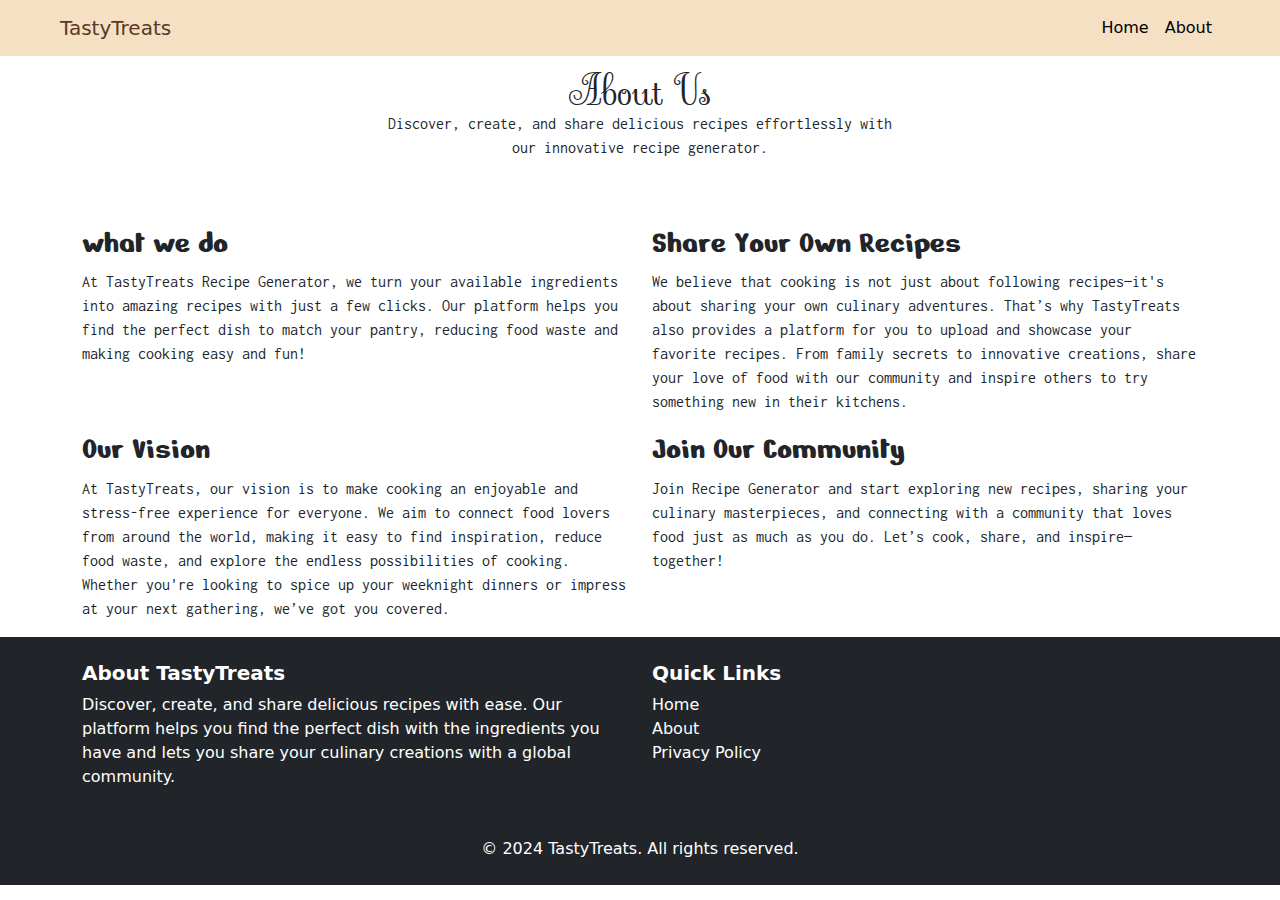
<file: about.html>
<!DOCTYPE html>
<html lang="en">
<head>
    <meta charset="UTF-8">
    <meta name="viewport" content="width=device-width, initial-scale=1.0">
    <link href="https://cdn.jsdelivr.net/npm/bootstrap@5.3.0/dist/css/bootstrap.min.css" rel="stylesheet">
    <link rel="stylesheet" href="./recipe.css">
    <link rel="shortcut icon" href="https://cdn-icons-png.flaticon.com/512/3448/3448102.png" type="image/x-icon">

    <title>About Us</title>
</head>
<body>
    
    <header class="h-f-bg">
        <nav class="navbar navbar-expand-lg d-flex justify-content-between px-5">
            <div class="container-fluid">
              <a class="navbar-brand h_f_t" href="#">TastyTreats</a>
              <button class="navbar-toggler" type="button" data-bs-toggle="collapse" data-bs-target="#btn" >
                <span class="navbar-toggler-icon"></span>
              </button>
              <div class="collapse navbar-collapse" style="flex-grow: 0;" id="btn">
                <ul class="navbar-nav me-auto mb-2 mb-lg-0">
                  <li class="nav-item">
                    <a class="nav-link active h_f_t " aria-current="page" href="./index.html">Home</a>
                  </li>
                  <li class="nav-item">
                    <a class="nav-link active  h_f_t" href="./about.html">About</a>
                  </li>
                </ul>
               
              </div>
            </div>
          </nav>

    </header>


    <section class="container about-us">

        <div class="d-flex justify-content-center mb-5">
            <div class="row justify-content-center text-center">
                <div class="col-lg-8">
                    <h1 class="heading">About Us</h1>
                    <p>Discover, create, and share delicious recipes effortlessly with our innovative recipe generator.</p>
                </div>
            </div>
        </div>

        <div class="row">

            <div class="col-lg-6">
                <h2>what we do</h2>
                <p>At <span>TastyTreats</span> Recipe Generator, we turn your available ingredients into amazing recipes with just a few clicks. Our platform helps you find the perfect dish to match your pantry, reducing food waste and making cooking easy and fun!</p>
            </div>

            <div class="col-lg-6">
                <h2>Share Your Own Recipes</h2>
                <p>We believe that cooking is not just about following recipes—it's about sharing your own culinary adventures. That’s why <span>TastyTreats</span> also provides a platform for you to upload and showcase your favorite recipes. From family secrets to innovative creations, share your love of food with our community and inspire others to try something new in their kitchens.</p>
            </div>

        </div>

        <div class="row">

            <div class="col-lg-6">
                <h2>Our Vision</h2>
                <p>At <span>TastyTreats</span>, our vision is to make cooking an enjoyable and stress-free experience for everyone. We aim to connect food lovers from around the world, making it easy to find inspiration, reduce food waste, and explore the endless possibilities of cooking. Whether you're looking to spice up your weeknight dinners or impress at your next gathering, we’ve got you covered.</p>
            </div>

            <div class="col-lg-6">
                <h2>Join Our Community</h2>
                <p>Join Recipe Generator and start exploring new recipes, sharing your culinary masterpieces, and connecting with a community that loves food just as much as you do. Let’s cook, share, and inspire—together!</p>
            </div>

        </div>

    </section>
    <footer class="bg-dark text-white py-4">
        <div class="container">
            <div class="row">
                <!-- About Section -->
                <div class="col-md-6 mb-3">
                    <h5 class="fw-bold">About TastyTreats</h5>
                    <p>Discover, create, and share delicious recipes with ease. Our platform helps you find the perfect dish with the ingredients you have and lets you share your culinary creations with a global community.</p>
                </div>
                
                <!-- Quick Links -->
                <div class="col-md-6 mb-3">
                    <h5 class="fw-bold">Quick Links</h5>
                    <ul class="list-unstyled">
                        <li><a href="./index.html" class="text-white text-decoration-none">Home</a></li>
                        <li><a href="./about.html" class="text-white text-decoration-none">About</a></li>
                     
                        <li><a href="./privacy.html" class="text-white text-decoration-none">Privacy Policy</a></li>
                    </ul>
                </div>
            </div>
            <div class="text-center mt-3">
                <p class="mb-0">&copy; 2024 TastyTreats. All rights reserved.</p>
            </div>
        </div>
    </footer>
    <script src="https://cdn.jsdelivr.net/npm/bootstrap@5.3.3/dist/js/bootstrap.bundle.min.js" integrity="sha384-YvpcrYf0tY3lHB60NNkmXc5s9fDVZLESaAA55NDzOxhy9GkcIdslK1eN7N6jIeHz" crossorigin="anonymous"></script>

</body>
</html>
</file>
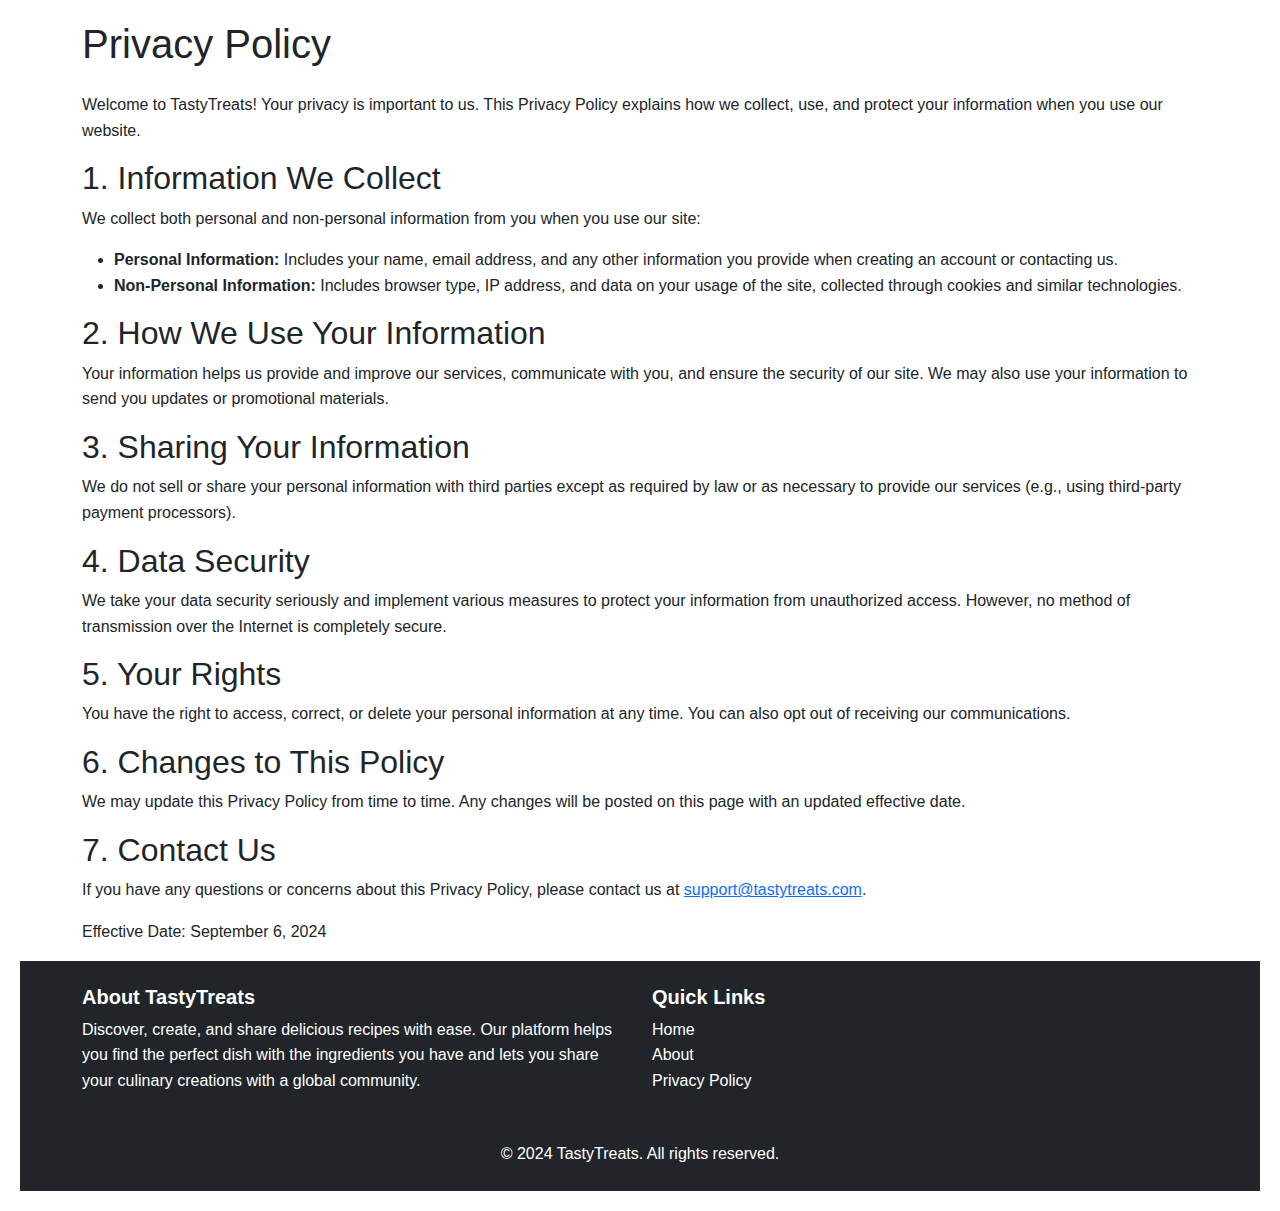
<file: privacy.html>
<!DOCTYPE html>
<html lang="en">
<head>
    <meta charset="UTF-8">
    <meta name="viewport" content="width=device-width, initial-scale=1.0">
    <link rel="shortcut icon" href="https://cdn-icons-png.flaticon.com/512/3448/3448102.png" type="image/x-icon">
    <title>Privacy Policy - TastyTreats</title>
    <link href="https://cdn.jsdelivr.net/npm/bootstrap@5.3.3/dist/css/bootstrap.min.css" rel="stylesheet">
    <style>
        body {
            font-family: Arial, sans-serif;
            line-height: 1.6;
            padding: 20px;
        }
    </style>
</head>
<body>
    <div class="container">
        <h1 class="mb-4">Privacy Policy</h1>
        <p>Welcome to TastyTreats! Your privacy is important to us. This Privacy Policy explains how we collect, use, and protect your information when you use our website.</p>

        <h2>1. Information We Collect</h2>
        <p>We collect both personal and non-personal information from you when you use our site:</p>
        <ul>
            <li><strong>Personal Information:</strong> Includes your name, email address, and any other information you provide when creating an account or contacting us.</li>
            <li><strong>Non-Personal Information:</strong> Includes browser type, IP address, and data on your usage of the site, collected through cookies and similar technologies.</li>
        </ul>

        <h2>2. How We Use Your Information</h2>
        <p>Your information helps us provide and improve our services, communicate with you, and ensure the security of our site. We may also use your information to send you updates or promotional materials.</p>

        <h2>3. Sharing Your Information</h2>
        <p>We do not sell or share your personal information with third parties except as required by law or as necessary to provide our services (e.g., using third-party payment processors).</p>

        <h2>4. Data Security</h2>
        <p>We take your data security seriously and implement various measures to protect your information from unauthorized access. However, no method of transmission over the Internet is completely secure.</p>

        <h2>5. Your Rights</h2>
        <p>You have the right to access, correct, or delete your personal information at any time. You can also opt out of receiving our communications.</p>

        <h2>6. Changes to This Policy</h2>
        <p>We may update this Privacy Policy from time to time. Any changes will be posted on this page with an updated effective date.</p>

        <h2>7. Contact Us</h2>
        <p>If you have any questions or concerns about this Privacy Policy, please contact us at <a href="mailto:support@tastytreats.com">support@tastytreats.com</a>.</p>

        <p>Effective Date: September 6, 2024</p>

    </div>
    <footer class="bg-dark text-white py-4">
        <div class="container">
            <div class="row">
                <!-- About Section -->
                <div class="col-md-6 mb-3">
                    <h5 class="fw-bold">About TastyTreats</h5>
                    <p>Discover, create, and share delicious recipes with ease. Our platform helps you find the perfect dish with the ingredients you have and lets you share your culinary creations with a global community.</p>
                </div>
                
                <!-- Quick Links -->
                <div class="col-md-6 mb-3">
                    <h5 class="fw-bold">Quick Links</h5>
                    <ul class="list-unstyled">
                        <li><a href="./index.html" class="text-white text-decoration-none">Home</a></li>
                        <li><a href="./about.html" class="text-white text-decoration-none">About</a></li>
                     
                        <li><a href="./privacy.html" class="text-white text-decoration-none">Privacy Policy</a></li>
                    </ul>
                </div>
            </div>
            <div class="text-center mt-3">
                <p class="mb-0">&copy; 2024 TastyTreats. All rights reserved.</p>
            </div>
        </div>
    </footer>
</body>
</html>
</file>
<file: recipe.css>
@import url('https://fonts.googleapis.com/css?family=Tangerine');
@import url('https://fonts.googleapis.com/css2?family=Sevillana&display=swap');
@import url('https://fonts.googleapis.com/css2?family=Inconsolata:wght@200..900&family=Nerko+One&family=Sevillana&display=swap');

/*@import url('https://fonts.googleapis.com/css2?family=Sevillana&display=swap');*/
main{ 
    background-image: url(./bg-3.jpg);
    background-size: cover;
    background-position: center;
    min-height: 100vh;
    min-width: none;
    color: #333333;
}
.wel{
font-size: 40px;  
font-family: "Trirong", serif;
color:#4A2C2A 
}
.h-f-bg {
    background-color: #F5E0C3; }


.h_f_t{
    color: #5A3825; 
}
.h_f_t:hover{
    text-decoration: underline;
    
}
.mainPara{
    color:#4A2C2A;
    font-size: 20px;
    font-family: 'Courier New', Courier, monospace;
}
.exploreRecipeBtn:hover{
    color: white;
    background-color: black;

}
#submit:hover{
    color: aliceblue;
    background-color: black;
}

#inpG{
    height: 40px;
}

.title{
    font-family: "Baskervville SC", serif;
    color: rgb(80, 16, 88);
}
.area{
    font-family: "Sevillana", cursive;
    color: #5A3825;
}
.instruction{
    font-family: "Open Sans", sans-serif;
    
}
.headIntru{
    font-family: "Nerko One", cursive;

}
.headIng{
    font-family: "Caveat", cursive;
}

.heading
{
    font-family: "Sevillana", cursive;
  font-weight: 400;
  font-style: normal;
}

.about-us h2{
    font-family: "Nerko One", cursive;
}
.about-us p{
    font-family: "Inconsolata", monospace;
}
</file>
